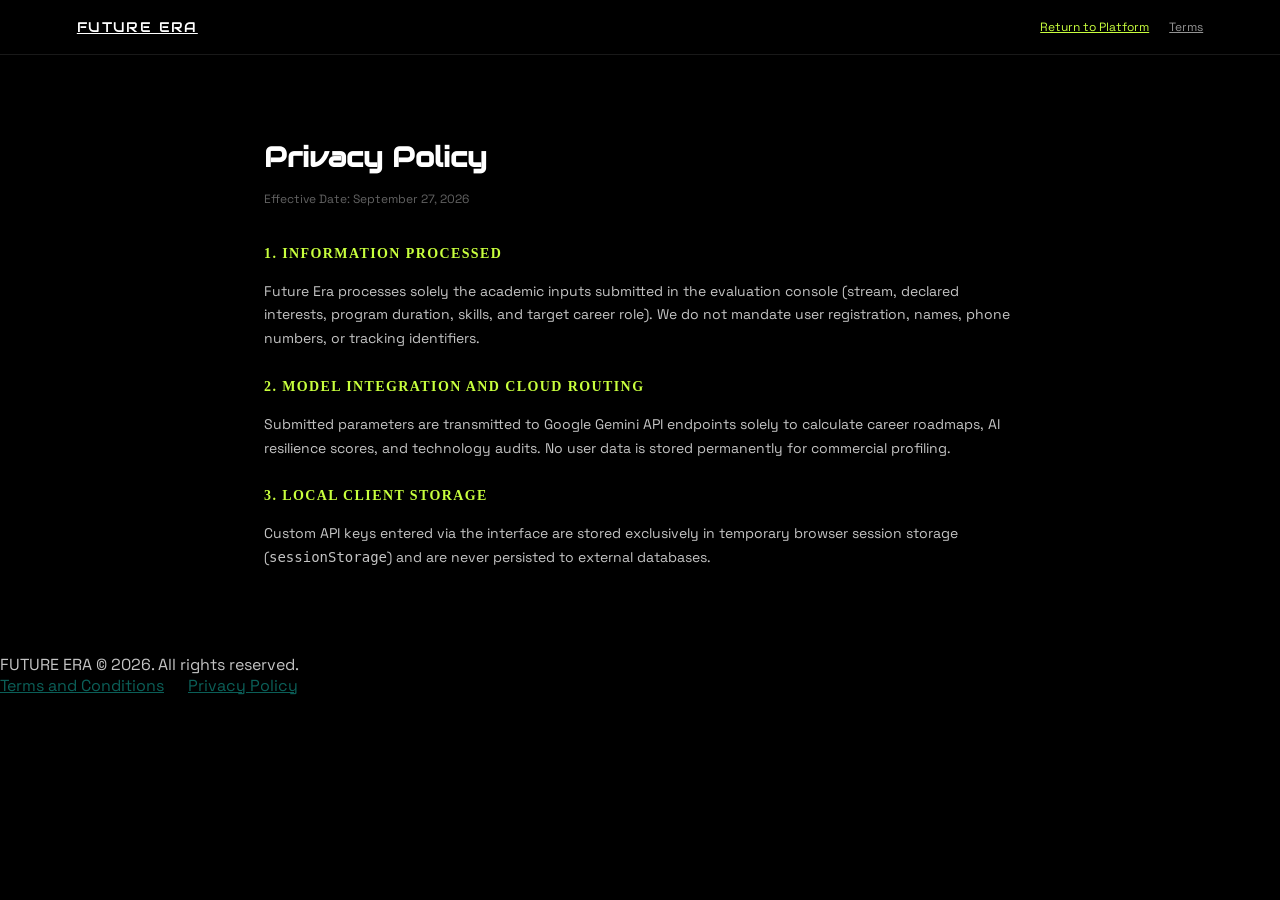
<file: app/static/privacy.html>
<!DOCTYPE html>
<html lang="en">
<head>
  <meta charset="UTF-8" />
  <meta name="viewport" content="width=device-width, initial-scale=1.0" />
  <title>Privacy Policy - Future Era</title>
  <link rel="icon" type="image/svg+xml" href="/static/favicon.svg" />
  <link rel="preconnect" href="https://fonts.googleapis.com" />
  <link rel="preconnect" href="https://fonts.gstatic.com" crossorigin />
  <link href="https://fonts.googleapis.com/css2?family=Audiowide&family=Space+Grotesk:wght@400;500;600;700&display=swap" rel="stylesheet" />
  <link rel="stylesheet" href="/static/css/style.css?v=13" />
</head>
<body style="background: #000000; color: rgba(245, 245, 245, 0.8); font-family: 'Space Grotesk', sans-serif;">

  <header style="border-bottom: 1px solid rgba(245, 245, 245, 0.1); padding: 18px 6vw; display: flex; justify-content: space-between; align-items: center;">
    <a href="/" style="font-family: 'Audiowide', sans-serif; font-size: 14px; letter-spacing: 0.1em; color: #ffffff;">FUTURE ERA</a>
    <div style="display: flex; gap: 20px; font-size: 12px;">
      <a href="/" style="color: #c8ff3d;">Return to Platform</a>
      <a href="/terms" style="color: rgba(245, 245, 245, 0.6);">Terms</a>
    </div>
  </header>

  <main style="max-width: 800px; margin: 0 auto; padding: 60px 24px; line-height: 1.7; font-size: 14px;">
    <h1 style="font-family: 'Audiowide', sans-serif; font-size: 28px; color: #ffffff; margin-bottom: 8px;">Privacy Policy</h1>
    <div style="font-size: 12px; color: rgba(245, 245, 245, 0.4); margin-bottom: 32px;">Effective Date: September 27, 2026</div>

    <section style="margin-bottom: 24px;">
      <h3 style="color: #c8ff3d; font-size: 14px; text-transform: uppercase; letter-spacing: 0.1em; margin-bottom: 8px;">1. Information Processed</h3>
      <p>Future Era processes solely the academic inputs submitted in the evaluation console (stream, declared interests, program duration, skills, and target career role). We do not mandate user registration, names, phone numbers, or tracking identifiers.</p>
    </section>

    <section style="margin-bottom: 24px;">
      <h3 style="color: #c8ff3d; font-size: 14px; text-transform: uppercase; letter-spacing: 0.1em; margin-bottom: 8px;">2. Model Integration and Cloud Routing</h3>
      <p>Submitted parameters are transmitted to Google Gemini API endpoints solely to calculate career roadmaps, AI resilience scores, and technology audits. No user data is stored permanently for commercial profiling.</p>
    </section>

    <section style="margin-bottom: 24px;">
      <h3 style="color: #c8ff3d; font-size: 14px; text-transform: uppercase; letter-spacing: 0.1em; margin-bottom: 8px;">3. Local Client Storage</h3>
      <p>Custom API keys entered via the interface are stored exclusively in temporary browser session storage (<code>sessionStorage</code>) and are never persisted to external databases.</p>
    </section>
  </main>

  <footer class="future-footer">
    <div>FUTURE ERA &copy; 2026. All rights reserved.</div>
    <div style="display: flex; gap: 24px;">
      <a href="/terms">Terms and Conditions</a>
      <a href="/privacy">Privacy Policy</a>
    </div>
  </footer>

</body>
</html>
</file>
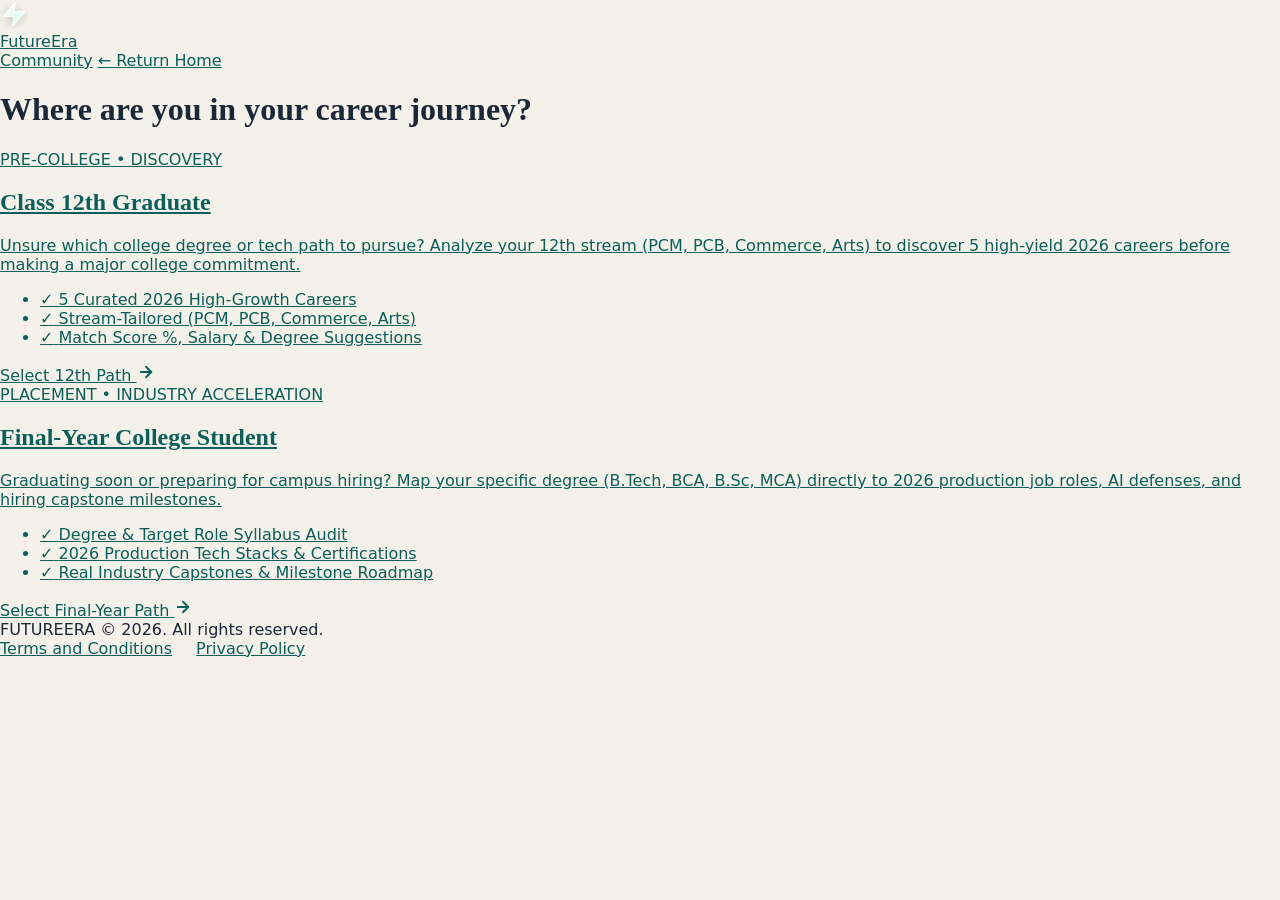
<file: app/static/stage.html>
<!DOCTYPE html>
<html lang="en">
<head>
  <meta charset="UTF-8" />
  <meta name="viewport" content="width=device-width, initial-scale=1.0" />
  <title>Select Your Stage — FutureEra</title>
  <link rel="icon" type="image/svg+xml" href="/static/favicon.svg" />
  <link rel="preconnect" href="https://fonts.googleapis.com" />
  <link rel="preconnect" href="https://fonts.gstatic.com" crossorigin />
  <link href="https://fonts.googleapis.com/css2?family=Audiowide&family=Plus+Jakarta+Sans:wght@400;500;600;700;800&family=Space+Grotesk:wght@500;600;700&display=swap" rel="stylesheet" />
  <link rel="stylesheet" href="/static/css/style.css?v=23" />
</head>
<body>

  <!-- Floating Navigation -->
  <header class="app-header">
    <a href="/" class="brand-wrap" title="FutureEra Homepage">
      <div class="brand-icon">
        <svg width="28" height="28" viewBox="0 0 24 24" fill="none" stroke="currentColor" stroke-linecap="round" stroke-linejoin="round">
          <defs>
            <linearGradient id="boltGradStage" x1="0%" y1="0%" x2="100%" y2="100%">
              <stop offset="0%" stop-color="#ffffff" />
              <stop offset="100%" stop-color="#ccfbf1" />
            </linearGradient>
          </defs>
          <polygon points="13 2 3 14 12 14 11 22 21 10 12 10 13 2" fill="url(#boltGradStage)" stroke="#ffffff" stroke-width="1.2" style="filter: drop-shadow(0 2px 4px rgba(0,0,0,0.18));"></polygon>
        </svg>
      </div>
      <div class="brand-text">
        <span class="brand-title">Future<span class="brand-title-highlight">Era</span></span>
      </div>
    </a>
    <div class="header-actions">
      <a href="/community" class="header-link">Community</a>
      <a href="/" class="header-link">&larr; Return Home</a>
    </div>
  </header>

  <!-- Stage Selection Section -->
  <main class="stage-section">
    <div class="stage-container">
      
      <h1 class="stage-title">Where are you in your career journey?</h1>

      <!-- 2 Stage Pathway Cards -->
      <div class="stage-grid">

        <!-- Card 1: Class 12th Graduate -->
        <a href="/console?stage=12th" class="stage-card stage-card--12th">
          <div class="stage-card__header">
            <span class="stage-badge stage-badge--teal">PRE-COLLEGE &bull; DISCOVERY</span>
          </div>
          <h2 class="stage-card__title">Class 12th Graduate</h2>
          <p class="stage-card__desc">
            Unsure which college degree or tech path to pursue? Analyze your 12th stream (PCM, PCB, Commerce, Arts) to discover 5 high-yield 2026 careers before making a major college commitment.
          </p>
          <ul class="stage-card__perks">
            <li>
              <span class="perk-check">✓</span>
              <span>5 Curated 2026 High-Growth Careers</span>
            </li>
            <li>
              <span class="perk-check">✓</span>
              <span>Stream-Tailored (PCM, PCB, Commerce, Arts)</span>
            </li>
            <li>
              <span class="perk-check">✓</span>
              <span>Match Score %, Salary & Degree Suggestions</span>
            </li>
          </ul>
          <div class="stage-card__footer">
            <div class="stage-card__btn stage-card__btn--teal">
              <span>Select 12th Path</span>
              <svg width="18" height="18" viewBox="0 0 24 24" fill="none" stroke="currentColor" stroke-width="2.5" stroke-linecap="round" stroke-linejoin="round">
                <line x1="5" y1="12" x2="19" y2="12"></line>
                <polyline points="12 5 19 12 12 19"></polyline>
              </svg>
            </div>
          </div>
        </a>

        <!-- Card 2: Final-Year College Student -->
        <a href="/console?stage=final" class="stage-card stage-card--final">
          <div class="stage-card__header">
            <span class="stage-badge stage-badge--amber">PLACEMENT &bull; INDUSTRY ACCELERATION</span>
          </div>
          <h2 class="stage-card__title">Final-Year College Student</h2>
          <p class="stage-card__desc">
            Graduating soon or preparing for campus hiring? Map your specific degree (B.Tech, BCA, B.Sc, MCA) directly to 2026 production job roles, AI defenses, and hiring capstone milestones.
          </p>
          <ul class="stage-card__perks">
            <li>
              <span class="perk-check perk-check--amber">✓</span>
              <span>Degree & Target Role Syllabus Audit</span>
            </li>
            <li>
              <span class="perk-check perk-check--amber">✓</span>
              <span>2026 Production Tech Stacks & Certifications</span>
            </li>
            <li>
              <span class="perk-check perk-check--amber">✓</span>
              <span>Real Industry Capstones & Milestone Roadmap</span>
            </li>
          </ul>
          <div class="stage-card__footer">
            <div class="stage-card__btn stage-card__btn--amber">
              <span>Select Final-Year Path</span>
              <svg width="18" height="18" viewBox="0 0 24 24" fill="none" stroke="currentColor" stroke-width="2.5" stroke-linecap="round" stroke-linejoin="round">
                <line x1="5" y1="12" x2="19" y2="12"></line>
                <polyline points="12 5 19 12 12 19"></polyline>
              </svg>
            </div>
          </div>
        </a>

      </div>

    </div>
  </main>

  <!-- Footer -->
  <footer class="future-footer">
    <div>
      FUTUREERA &copy; 2026. All rights reserved.
    </div>
    <div style="display: flex; gap: 24px;">
      <a href="/terms">Terms and Conditions</a>
      <a href="/privacy">Privacy Policy</a>
    </div>
  </footer>

</body>
</html>
</file>
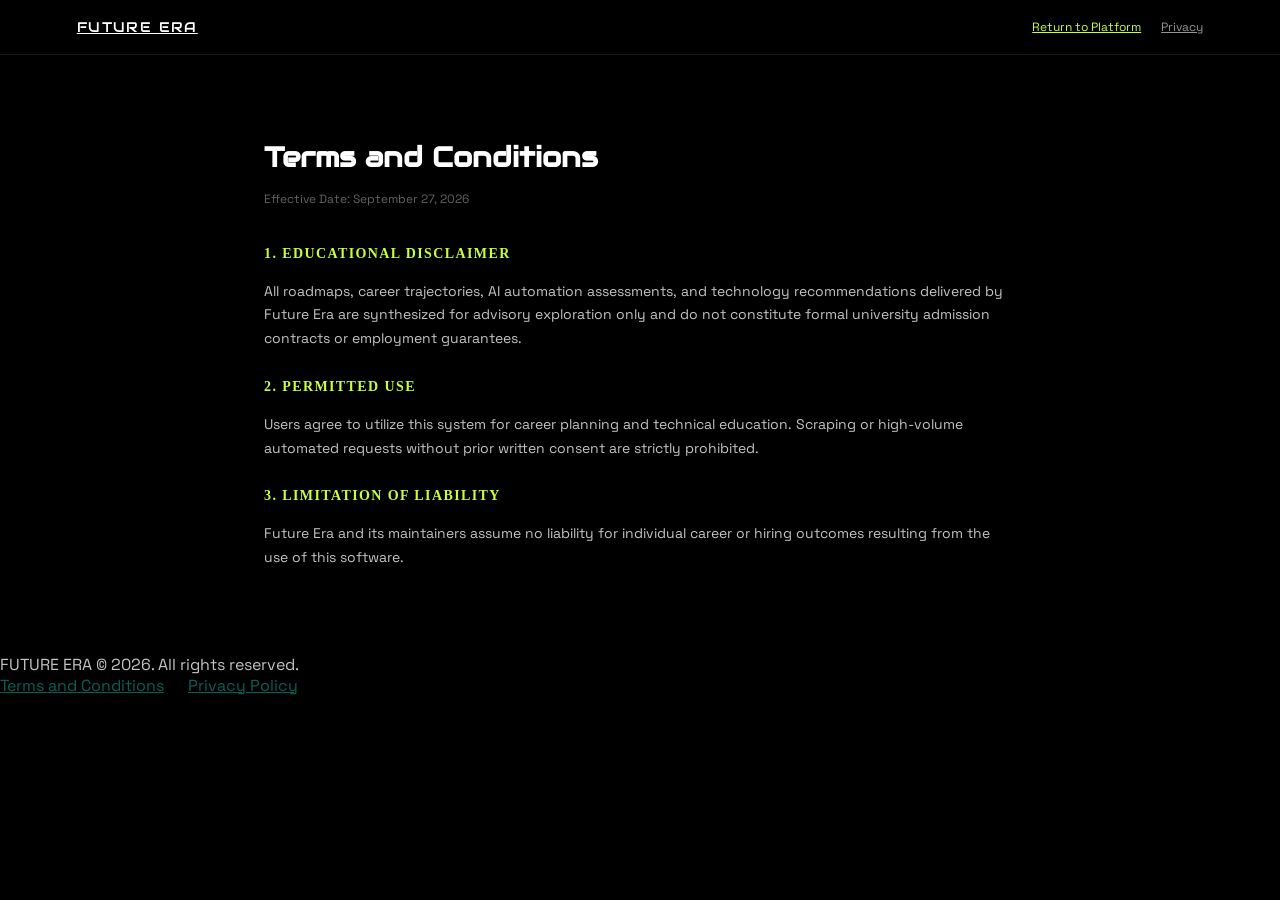
<file: app/static/terms.html>
<!DOCTYPE html>
<html lang="en">
<head>
  <meta charset="UTF-8" />
  <meta name="viewport" content="width=device-width, initial-scale=1.0" />
  <title>Terms and Conditions - Future Era</title>
  <link rel="icon" type="image/svg+xml" href="/static/favicon.svg" />
  <link rel="preconnect" href="https://fonts.googleapis.com" />
  <link rel="preconnect" href="https://fonts.gstatic.com" crossorigin />
  <link href="https://fonts.googleapis.com/css2?family=Audiowide&family=Space+Grotesk:wght@400;500;600;700&display=swap" rel="stylesheet" />
  <link rel="stylesheet" href="/static/css/style.css?v=13" />
</head>
<body style="background: #000000; color: rgba(245, 245, 245, 0.8); font-family: 'Space Grotesk', sans-serif;">

  <header style="border-bottom: 1px solid rgba(245, 245, 245, 0.1); padding: 18px 6vw; display: flex; justify-content: space-between; align-items: center;">
    <a href="/" style="font-family: 'Audiowide', sans-serif; font-size: 14px; letter-spacing: 0.1em; color: #ffffff;">FUTURE ERA</a>
    <div style="display: flex; gap: 20px; font-size: 12px;">
      <a href="/" style="color: #c8ff3d;">Return to Platform</a>
      <a href="/privacy" style="color: rgba(245, 245, 245, 0.6);">Privacy</a>
    </div>
  </header>

  <main style="max-width: 800px; margin: 0 auto; padding: 60px 24px; line-height: 1.7; font-size: 14px;">
    <h1 style="font-family: 'Audiowide', sans-serif; font-size: 28px; color: #ffffff; margin-bottom: 8px;">Terms and Conditions</h1>
    <div style="font-size: 12px; color: rgba(245, 245, 245, 0.4); margin-bottom: 32px;">Effective Date: September 27, 2026</div>

    <section style="margin-bottom: 24px;">
      <h3 style="color: #c8ff3d; font-size: 14px; text-transform: uppercase; letter-spacing: 0.1em; margin-bottom: 8px;">1. Educational Disclaimer</h3>
      <p>All roadmaps, career trajectories, AI automation assessments, and technology recommendations delivered by Future Era are synthesized for advisory exploration only and do not constitute formal university admission contracts or employment guarantees.</p>
    </section>

    <section style="margin-bottom: 24px;">
      <h3 style="color: #c8ff3d; font-size: 14px; text-transform: uppercase; letter-spacing: 0.1em; margin-bottom: 8px;">2. Permitted Use</h3>
      <p>Users agree to utilize this system for career planning and technical education. Scraping or high-volume automated requests without prior written consent are strictly prohibited.</p>
    </section>

    <section style="margin-bottom: 24px;">
      <h3 style="color: #c8ff3d; font-size: 14px; text-transform: uppercase; letter-spacing: 0.1em; margin-bottom: 8px;">3. Limitation of Liability</h3>
      <p>Future Era and its maintainers assume no liability for individual career or hiring outcomes resulting from the use of this software.</p>
    </section>
  </main>

  <footer class="future-footer">
    <div>FUTURE ERA &copy; 2026. All rights reserved.</div>
    <div style="display: flex; gap: 24px;">
      <a href="/terms">Terms and Conditions</a>
      <a href="/privacy">Privacy Policy</a>
    </div>
  </footer>

</body>
</html>
</file>
<file: static/css/style.css>
:root {
  --navy: #10233d;
  --navy-2: #173252;
  --ink: #1c2838;
  --muted: #5b6b7c;
  --line: #d8e0e8;
  --paper: #f4f1ea;
  --white: #fffcf7;
  --card: #ffffff;
  --teal: #0f7c72;
  --teal-d: #0b5f58;
  --gold: #c9842a;
  --rose: #b42318;
  --ok: #1f7a4d;
  --warn: #b45309;
  --shadow: 0 12px 40px rgba(16, 35, 61, 0.08);
  --radius: 16px;
  --sidebar: 248px;
}
* { box-sizing: border-box; }
html, body { margin: 0; min-height: 100%; }
body {
  font-family: "Source Sans 3", system-ui, sans-serif;
  color: var(--ink);
  background: var(--paper);
}
h1, h2, h3, .brand-word { font-family: Fraunces, Georgia, serif; }
a { color: var(--teal-d); }
button, input, select, textarea { font: inherit; }
.hidden { display: none !important; }

.toast {
  position: fixed; bottom: 24px; right: 24px; z-index: 50;
  background: var(--navy); color: #fff; padding: 12px 16px;
  border-radius: 10px; box-shadow: var(--shadow); max-width: 320px;
}
.modal {
  position: fixed; inset: 0; z-index: 40;
  background: rgba(16,35,61,.45);
  display: grid; place-items: center; padding: 24px;
}
.modal-card {
  background: var(--card); border-radius: 18px; width: min(560px, 100%);
  padding: 24px; box-shadow: var(--shadow);
}

/* Landing */
.nav {
  display: flex; justify-content: space-between; align-items: center;
  padding: 18px 7vw; background: transparent;
}
.brand { display: flex; align-items: center; gap: 10px; text-decoration: none; color: var(--navy); }
.mark {
  width: 36px; height: 36px; border-radius: 10px;
  background: linear-gradient(135deg, var(--teal), var(--navy));
  display: grid; place-items: center; color: #fff; font-weight: 700;
}
.nav-actions { display: flex; gap: 10px; }
.btn {
  border: 0; border-radius: 999px; padding: 10px 16px; cursor: pointer;
  font-weight: 600; text-decoration: none; display: inline-flex; align-items: center; gap: 8px;
}
.btn-primary { background: var(--teal); color: #fff; }
.btn-primary:hover { background: var(--teal-d); }
.btn-ghost { background: transparent; color: var(--navy); border: 1px solid var(--line); }
.btn-gold { background: var(--gold); color: #fff; }
.btn-danger { background: var(--rose); color: #fff; }
.btn-sm { padding: 7px 12px; font-size: 14px; }

.hero {
  padding: 28px 7vw 64px;
  display: grid; grid-template-columns: 1.1fr .9fr; gap: 48px; align-items: center;
}
.kicker { letter-spacing: .14em; text-transform: uppercase; color: var(--teal); font-size: 12px; font-weight: 700; }
.hero h1 { font-size: clamp(36px, 5vw, 58px); line-height: 1.08; margin: 8px 0 12px; color: var(--navy); }
.hero p.lead { font-size: 18px; color: var(--muted); max-width: 52ch; }
.hero-panel {
  background: var(--navy); color: #e8eef5; border-radius: 24px; padding: 28px;
  box-shadow: var(--shadow);
}
.flow { display: grid; gap: 8px; }
.flow-step {
  display: flex; gap: 12px; align-items: center;
  background: rgba(255,255,255,.06); border-radius: 12px; padding: 10px 12px;
}
.flow-num {
  width: 28px; height: 28px; border-radius: 50%; background: var(--teal);
  display: grid; place-items: center; font-size: 13px; font-weight: 700;
}

.roles { padding: 10px 7vw 72px; }
.roles h2 { margin-bottom: 8px; }
.grid-4 { display: grid; grid-template-columns: repeat(4, 1fr); gap: 16px; }
.role-card {
  background: var(--card); border-radius: var(--radius); padding: 20px;
  box-shadow: var(--shadow); cursor: pointer; border: 1px solid transparent;
}
.role-card:hover { border-color: var(--teal); transform: translateY(-2px); }
.role-icon { font-size: 28px; }

.footer { padding: 24px 7vw; color: var(--muted); font-size: 14px; border-top: 1px solid var(--line); }

/* Auth */
.auth-wrap {
  min-height: 100vh; display: grid; grid-template-columns: 1fr 1fr;
}
.auth-art {
  background: var(--navy); color: #e8eef5; padding: 48px;
  display: flex; flex-direction: column; justify-content: center;
}
.auth-form { padding: 48px; display: flex; flex-direction: column; justify-content: center; max-width: 460px; margin: auto; width: 100%; }
label { display: block; font-weight: 600; margin: 12px 0 6px; font-size: 14px; }
input, select, textarea {
  width: 100%; padding: 10px 12px; border-radius: 10px;
  border: 1px solid var(--line); background: #fff;
}
.demo-box {
  background: #eef6f4; border: 1px dashed var(--teal); border-radius: 12px;
  padding: 12px; font-size: 13px; margin-top: 16px;
}
.demo-box button { margin-top: 6px; width: 100%; justify-content: center; }

/* App shell */
.shell { display: grid; grid-template-columns: var(--sidebar) 1fr; min-height: 100vh; }
.sidebar {
  background: var(--navy); color: #d5deea; padding: 20px 14px;
  position: sticky; top: 0; height: 100vh;
}
.side-link {
  display: block; color: inherit; text-decoration: none;
  padding: 10px 12px; border-radius: 10px; margin: 4px 0;
}
.side-link.active, .side-link:hover { background: rgba(255,255,255,.1); color: #fff; }
.main { padding: 24px 28px 48px; }
.topbar { display: flex; justify-content: space-between; align-items: center; margin-bottom: 22px; gap: 16px; }
.bell { position: relative; }
.badge-n {
  position: absolute; top: -6px; right: -6px; background: var(--gold); color: #fff;
  font-size: 11px; border-radius: 99px; padding: 1px 6px;
}

.cards { display: grid; grid-template-columns: repeat(4, 1fr); gap: 14px; }
.card {
  background: var(--card); border-radius: var(--radius); padding: 16px 18px;
  box-shadow: var(--shadow);
}
.card h3 { margin: 0 0 6px; font-size: 15px; color: var(--muted); font-family: inherit; font-weight: 600; }
.stat { font-size: 32px; font-family: Fraunces, serif; color: var(--navy); }
.muted { color: var(--muted); }
.row { display: grid; grid-template-columns: 1.2fr .8fr; gap: 16px; margin-top: 16px; }
.bar {
  height: 8px; background: #e7ecef; border-radius: 99px; overflow: hidden; margin: 6px 0 12px;
}
.bar > span { display: block; height: 100%; background: var(--teal); }
.bar.warn > span { background: var(--warn); }
.bar.ok > span { background: var(--ok); }

.table { width: 100%; border-collapse: collapse; font-size: 14px; }
.table th { text-align: left; color: var(--muted); font-weight: 600; padding: 8px; border-bottom: 1px solid var(--line); }
.table td { padding: 10px 8px; border-bottom: 1px solid #eef2f5; }

.filters { display: flex; flex-wrap: wrap; gap: 8px; margin: 12px 0 18px; }
.filters input, .filters select { width: auto; min-width: 140px; }

.opp-grid { display: grid; grid-template-columns: repeat(auto-fill, minmax(280px, 1fr)); gap: 14px; }
.opp-card { background: var(--card); border-radius: var(--radius); padding: 16px; box-shadow: var(--shadow); display: flex; flex-direction: column; gap: 8px; }
.match-pill {
  align-self: flex-start; background: #e7f5f2; color: var(--teal-d);
  padding: 4px 10px; border-radius: 99px; font-weight: 700; font-size: 13px;
}
.chips { display: flex; flex-wrap: wrap; gap: 6px; }
.chip { background: #eef2f6; border-radius: 99px; padding: 3px 8px; font-size: 12px; }
.chip.ok { background: #e6f6ec; color: var(--ok); }
.chip.warn { background: #fff4e5; color: var(--warn); }

.timeline { display: flex; gap: 0; align-items: flex-start; overflow-x: auto; padding: 8px 0 16px; }
.t-step { min-width: 110px; text-align: center; position: relative; }
.t-step::after {
  content: ""; position: absolute; top: 11px; left: 50%; width: 100%; height: 2px; background: var(--line); z-index: 0;
}
.t-step:last-child::after { display: none; }
.dot {
  width: 22px; height: 22px; border-radius: 50%; margin: 0 auto 8px;
  background: #fff; border: 2px solid var(--line); position: relative; z-index: 1;
}
.t-step.done .dot { background: var(--teal); border-color: var(--teal); }
.t-step.current .dot { background: var(--gold); border-color: var(--gold); }
.t-step.fail .dot { background: var(--rose); border-color: var(--rose); }

.q-card { background: var(--card); border-radius: 14px; padding: 16px; margin-bottom: 12px; box-shadow: var(--shadow); }
.scale { display: flex; gap: 8px; flex-wrap: wrap; }
.scale label {
  margin: 0; font-weight: 500; background: #eef2f6; padding: 6px 10px; border-radius: 8px; cursor: pointer;
}
.scale input { width: auto; margin-right: 4px; }

.portfolio {
  background: #fff; border-radius: 20px; padding: 32px; box-shadow: var(--shadow);
  border: 1px solid var(--line); max-width: 860px;
}
.portfolio header { display: flex; justify-content: space-between; gap: 16px; border-bottom: 2px solid var(--navy); padding-bottom: 16px; }

.notice { background: #fff8ea; border-left: 4px solid var(--gold); padding: 10px 12px; border-radius: 8px; font-size: 13px; }

/* Priority Badges */
.badge-priority { display: inline-flex; align-items: center; padding: 2px 8px; border-radius: 99px; font-size: 12px; font-weight: 700; }
.priority-high { background: #fde8e8; color: #b42318; border: 1px solid #f8b4b4; }
.priority-medium { background: #fef3c7; color: #b45309; border: 1px solid #fde68a; }
.priority-low { background: #e0f2fe; color: #0284c7; border: 1px solid #bae6fd; }
.priority-met { background: #dcfce7; color: #15803d; border: 1px solid #bbf7d0; }

/* Breakdown mini bars */
.breakdown-grid { display: grid; grid-template-columns: 1fr 1fr; gap: 6px; font-size: 12px; background: #f8fafc; padding: 10px; border-radius: 10px; margin: 8px 0; }
.breakdown-item { display: flex; flex-direction: column; gap: 2px; }
.mini-bar { height: 5px; background: #e2e8f0; border-radius: 4px; overflow: hidden; }
.mini-bar > span { display: block; height: 100%; background: var(--teal); }

/* Tabs */
.tab-bar { display: flex; gap: 8px; border-bottom: 2px solid var(--line); margin-bottom: 18px; }
.tab-btn { background: none; border: none; padding: 8px 16px; font-weight: 600; cursor: pointer; color: var(--muted); border-bottom: 2px solid transparent; margin-bottom: -2px; }
.tab-btn.active { color: var(--teal); border-bottom-color: var(--teal); }

/* Drag & Drop / Upload area */
.upload-box { border: 2px dashed var(--teal); border-radius: 12px; padding: 24px; text-align: center; background: #f0fdfa; cursor: pointer; }
.upload-box:hover { background: #ccfbf1; }


@media print {
  .sidebar, .topbar, .btn { display: none !important; }
  .shell { display: block; }
  .main { padding: 0; }
  .portfolio { box-shadow: none; }
}

@media (max-width: 980px) {
  .hero, .auth-wrap, .grid-4, .cards, .row, .shell { grid-template-columns: 1fr; }
  .sidebar { height: auto; position: relative; }
  .shell { display: block; }
}
</file>
